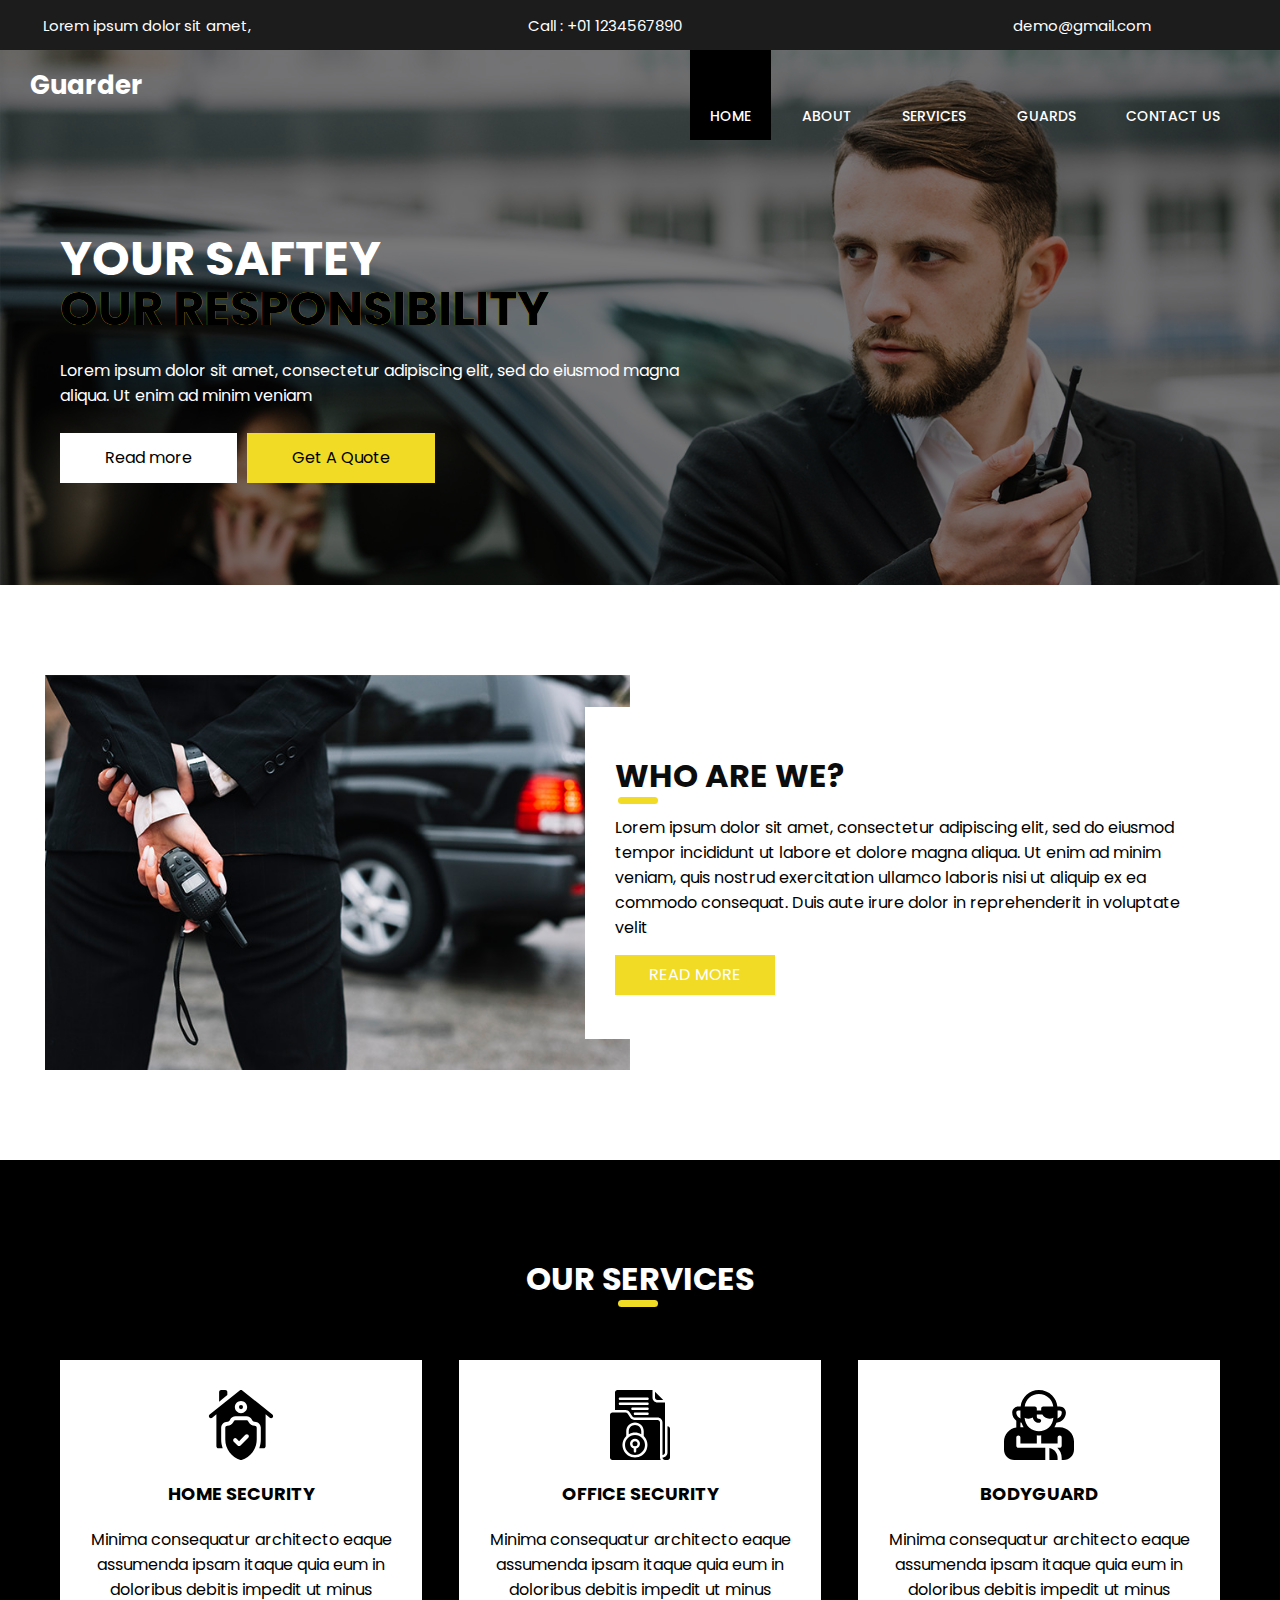
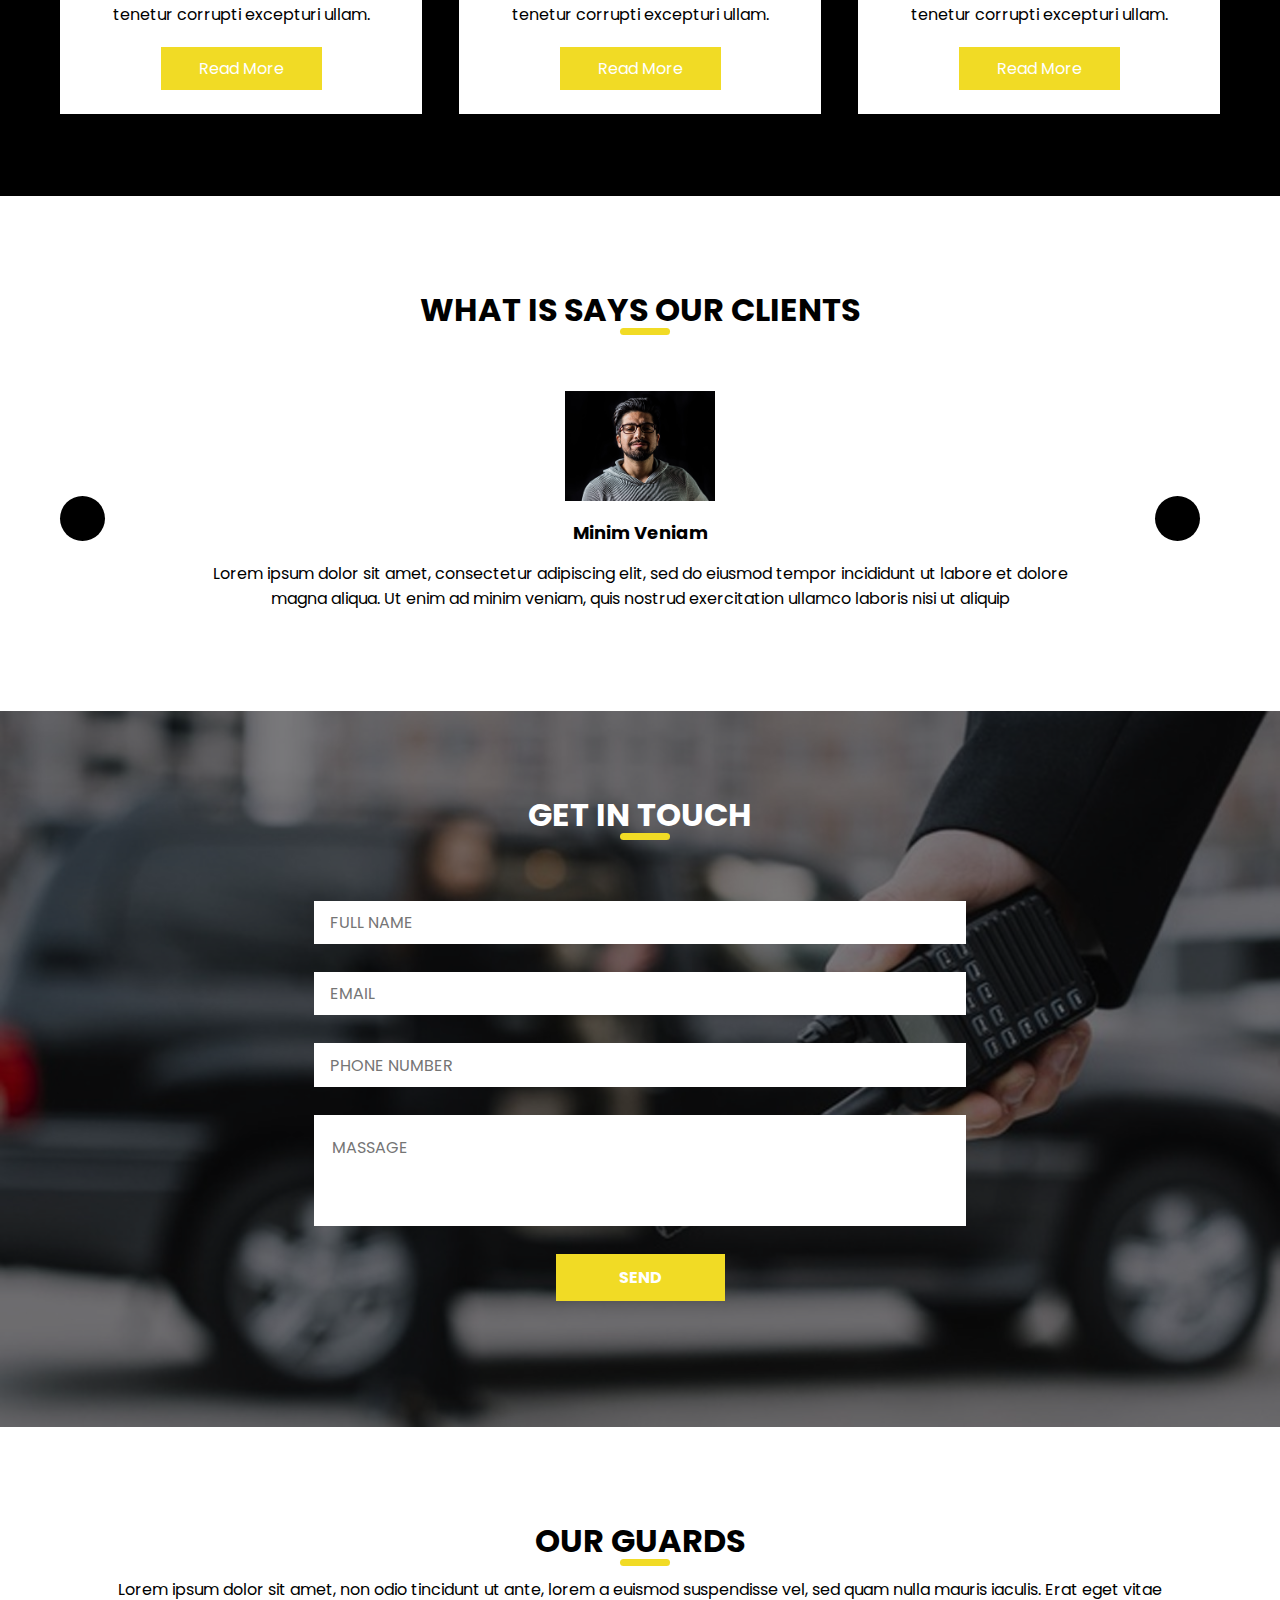
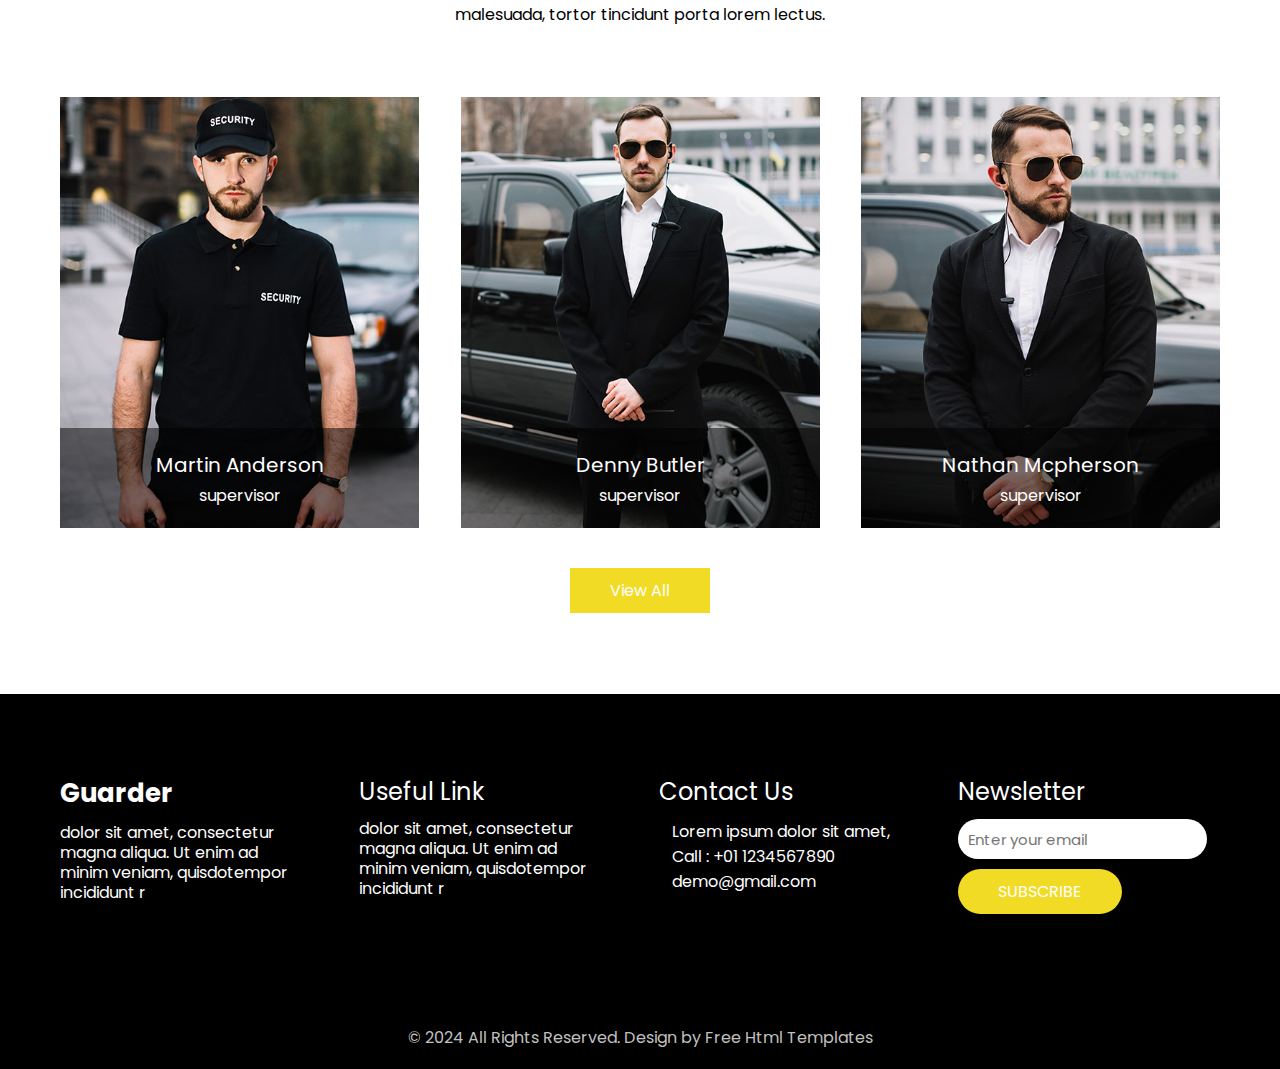
<file: Guarder Website/index.html>
<!DOCTYPE html>
<html lang="en">

<head>
    <meta charset="UTF-8">
    <meta name="viewport" content="width=device-width, initial-scale=1.0">
    <title>Guarder-website</title>
    <link rel="preconnect" href="https://fonts.googleapis.com">
    <link rel="preconnect" href="https://fonts.gstatic.com" crossorigin>
    <link
        href="https://fonts.googleapis.com/css2?family=Nanum+Gothic&family=Poppins:ital,wght@0,100;0,200;0,300;0,400;0,500;0,600;0,700;0,800;0,900;1,100;1,200;1,300;1,400;1,500;1,600;1,700;1,800;1,900&display=swap"rel="stylesheet">
        <link rel="shortcut icon" href="images/favicon.png" type="image/x-icon">
        <link rel="stylesheet" href="https://cdnjs.cloudflare.com/ajax/libs/font-awesome/6.5.1/css/all.min.css" integrity="sha512-DTOQO9RWCH3ppGqcWaEA1BIZOC6xxalwEsw9c2QQeAIftl+Vegovlnee1c9QX4TctnWMn13TZye+giMm8e2LwA==" crossorigin="anonymous" referrerpolicy="no-referrer" />
    <link rel="stylesheet" href="css/style.css">

</head>

<body>

    <section>

        <header class="header-up">
            <div class="header-div-1">
                <i class="fa-solid fa-location-dot"></i>
                <a class="header-ancer" href="">Lorem ipsum dolor sit amet,</a>
            </div>
            <div class="header-div-1">
                <i class="fa-solid fa-phone"></i>
                <a class="header-ancer" href="">Call : +01 1234567890</a>
            </div>
            <div class="header-div-1">
                <i class="fa-solid fa-envelope"></i>
                <a class="header-ancer" href=""> demo@gmail.com</a>
            </div>
        </header>












        <div class="section-1-main">

            <div class="hero-div-black-div-up">

                <nav>
                    <div class="hero-div-up-row-1">
                        <div class="logo-div"><a class="logo-div-ancer" href="">Guarder</a></div>

                        <div class="menu-div-main">
                            <div id="home-div-1"><a href="#">HOME</a></div>
                            <div class="menu-home-div"><a href="about.html">ABOUT</a></div>
                            <div class="menu-home-div"><a href="services.html">SERVICES</a></div>
                            <div class="menu-home-div"><a href="guards.html">GUARDS</a></div>
                            <div class="menu-home-div"><a href="contactus.html">CONTACT US</a></div>
                        </div>
                    </div>
                </nav>




                <div class="hero-main-text-div">

                    <div class="hero-heading-main-div">
                        <div>
                            <h1 data-text="YOUR SAFTEY" class="heading-main">YOUR SAFTEY </h1>
                            <h1 data-text="OUR RESPONSIBILITY" class="h-2">OUR RESPONSIBILITY</h1>
                        </div>
                        <p>Lorem ipsum dolor sit amet, consectetur adipiscing elit, sed do eiusmod magna <br> aliqua. Ut
                            enim ad minim veniam</p>
                        <div class="hero-btn-div">
                            <a class="hero-btn1" href="">Read more</a>
                            <a class="hero-btn2" href="">Get A Quote</a>
                        </div>
                    </div>


                </div>

            </div>

        </div>

    </section>

    <!-- section 2 start -->

    <section>

        <div class="second-section-main">




            <div class="section-2-left-1"></div>

            <div class="section-2-right-1">
                <h1 class="section-2-right-one-heading">WHO ARE WE?</h1>
                <p>Lorem ipsum dolor sit amet, consectetur adipiscing elit, sed do eiusmod <br> tempor incididunt ut
                    labore et dolore magna aliqua. Ut enim ad minim <br> veniam, quis nostrud exercitation ullamco
                    laboris nisi ut aliquip ex ea <br> commodo consequat. Duis aute irure dolor in reprehenderit in
                    voluptate <br> velit</p>
                <a href="">READ MORE</a>
            </div>



        </div>


    </section>

    <!-- section 2 end -->


<!-- section3start -->

<section class="section-3-main-main">


<div class="section-3-main-main-col-1-heading-div"><h1>OUR SERVICES</h1></div>

<div class="section-3-main-main-col-2main-2">
    <div class="sectiom-3-box-1">
        <img width="70" src="images/s1.svg" alt="">
        <label for="">HOME SECURITY</label>
        <p>Minima consequatur architecto eaque <br> assumenda ipsam itaque quia eum in <br> doloribus debitis impedit ut minus <br> tenetur corrupti excepturi ullam.</p>
        <a href="">Read More</a>
    </div>
   
    <div class="sectiom-3-box-1">
        <img width="70" src="images/s2.svg" alt="">
        <label for="">OFFICE SECURITY</label>
        <p>Minima consequatur architecto eaque <br> assumenda ipsam itaque quia eum in <br> doloribus debitis impedit ut minus <br> tenetur corrupti excepturi ullam.</p>
        <a href="">Read More</a>
    </div>

   
    <div class="sectiom-3-box-1">
        <img width="70" src="images/s3.svg" alt="">
        <label for="">BODYGUARD</label>
        <p>Minima consequatur architecto eaque <br> assumenda ipsam itaque quia eum in <br> doloribus debitis impedit ut minus <br> tenetur corrupti excepturi ullam.</p>
        <a href="">Read More</a>
    </div>


</div>
</section>

<!-- section3end -->



<!-- section 4 start -->



<section class="section-4-main">

<div class="arow-div-1"><i class="fa-solid fa-chevron-left"></i></div>
    <div class="arow-div-2"><i class="fa-solid fa-chevron-right"></i></div>


<div class="section-4-heading-1-div"><h1>WHAT IS SAYS OUR CLIENTS</h1></div>


<div class="slider-div-1">
    <div class="img-div-litle"><img width="100%" height="100%" src="images/client.png" alt=""></div>
    <label for="">Minim Veniam</label>
    <p>Lorem ipsum dolor sit amet, consectetur adipiscing elit, sed do eiusmod tempor incididunt ut labore et dolore <br> magna aliqua. Ut enim ad minim veniam, quis nostrud exercitation ullamco laboris nisi ut aliquip</p>
</div>
</section>
<!-- section 4end -->



<!-- section5start -->

<section class="section-5-main">
    <div class="section-5-inner-black-main">


<div class="section-5-inner-black-main-row-1-heading-1"><h1>GET IN TOUCH</h1></div>

<div class="section-5-form-div">

<input id="input-form-1" placeholder="FULL NAME" autofocus required name="name" type="text">
<input id="input-form-1" placeholder="EMAIL"  required name="email" type="email">
<input id="input-form-1" placeholder="PHONE NUMBER"  required name="phone" type="text">
<textarea class="form-text-area" placeholder="MASSAGE" name="massage"></textarea>
<a class="form-btn-ancer" href="">SEND</a>

</div>
    </div>
</section>

<!-- section5end -->

<!-- section 6 start -->


<section class="section-6-main-main">


    <div class="section-6-row-1"><h1>OUR GUARDS</h1></div>

<div class="secttion-6-col-2-para"><p>Lorem ipsum dolor sit amet, non odio tincidunt ut ante, lorem a euismod suspendisse vel, sed quam nulla mauris iaculis. Erat eget vitae <br> malesuada, tortor tincidunt porta lorem lectus.</p></div>


<div class="section-6-col-3-imgs-div-man">
 
    <div class="box-img img-col-1">
        <div class="balck-layer-div">
            <p class="img-1-para-1">Martin Anderson</p>
            <p>supervisor</p>
        </div>
    </div>
    <div class="box-img img-col-2">
        <div class="balck-layer-div">
            <p class="img-1-para-1">Denny Butler</p>
            <p>supervisor</p>
        </div>
    </div>
    <div class="box-img img-col-3">
        <div class="balck-layer-div">
            <p class="img-1-para-1">Nathan Mcpherson</p>
            <p>supervisor</p>
        </div>
    </div>

</div>

<div class="btn-div-ancer-section6-last">
    <a href="">View All</a>
</div>
</section>

<!-- section 6 end -->


<!-- ftr start -->


<footer class="ftr-main">


    <div class="ftr-div-1-main">

<div class="ftr-col-1-left-1">
    <a class="logo-div-ancer" href="">Guarder</a>
    <p class="logo-div-down-para">dolor sit amet, consectetur <br> magna aliqua. Ut enim ad <br> minim veniam, quisdotempor <br> incididunt r</p>
</div>
<div class="ftr-col-1-left-1">
    <p class="logo-right-div-para-up-ftr">Useful Link</p>
    <p class="logo-div-down-para">dolor sit amet, consectetur <br> magna aliqua. Ut enim ad <br> minim veniam, quisdotempor <br> incididunt r</p>
</div>
<div class="ftr-col-1-left-1">
    <p class="logo-right-div-para-up-ftr">Contact Us</p>
    <div class="icon-list-div-ftr">
    <ul class="ftr-list-1">
        <li><a href=""><i class="fa-solid fa-location-dot"></a></i>
        <li><a href=""><i class="fa-solid fa-phone"></i></a></li>
        <li><a href=""> <i class="fa-solid fa-envelope"></i></li></a></li>
    </ul>

    <ul class="ftr-list-2">
        <li><a href="">Lorem ipsum dolor sit amet,</a></li>
        <li><a href=""> Call : +01 1234567890</a></li>
        <li><a href="">demo@gmail.com</a></li>
    </ul>
</div>


</div>
<div class="ftr-col-1-left-1">
    <p class="logo-right-div-para-up-ftr">Newsletter</p>
    <input class="ftr-input-right-1" name="email" required placeholder="Enter your email" type="email">
    <a class="ftr-subscreib-ancer" href="">SUBSCRIBE</a>
<div class="ftr-icons-div-main">
    <a href=""><i class="fa-brands fa-facebook-f"></i></a>
    <a href=""><i class="fa-brands fa-x-twitter"></i></a>
    <a href=""><i class="fa-brands fa-youtube"></i></a>
    <a href=""><i class="fa-brands fa-instagram"></i></a>
</div>




</div>



    </div>






<div class="copy-right-div-copy-right">
    <p>© 2024 All Rights Reserved. Design by Free Html Templates</p>
</div>










</footer>












</body>

</html>
</file>
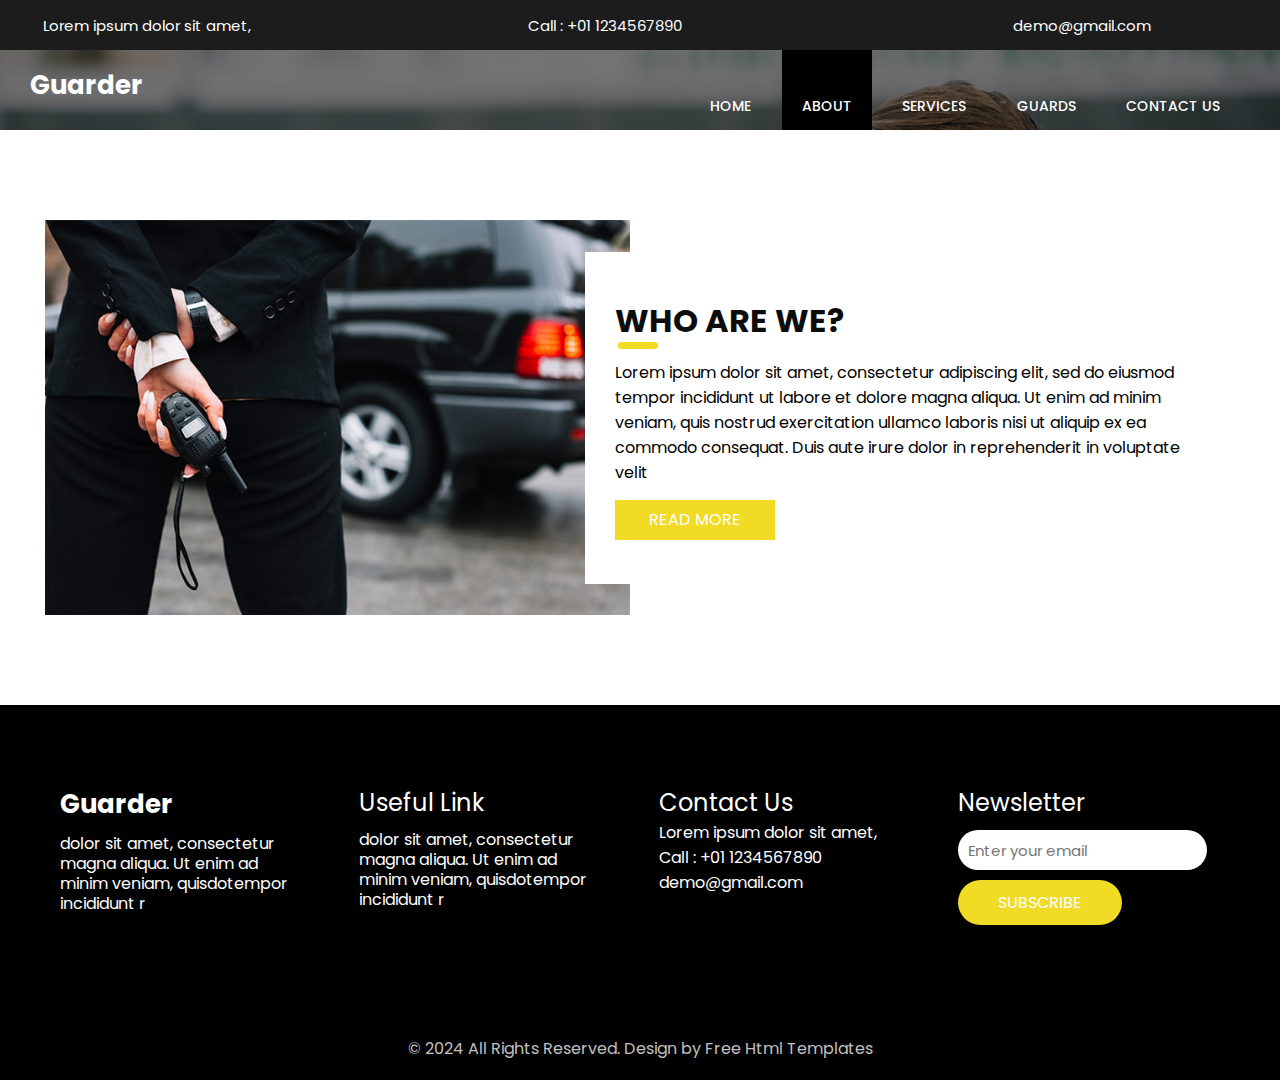
<file: Guarder Website/about.html>
<!DOCTYPE html>
<html lang="en">

<head>
    <meta charset="UTF-8">
    <meta name="viewport" content="width=device-width, initial-scale=1.0">
    <title>Guarder-website</title>
    <link rel="preconnect" href="https://fonts.googleapis.com">
    <link rel="preconnect" href="https://fonts.gstatic.com" crossorigin>
    <link
        href="https://fonts.googleapis.com/css2?family=Nanum+Gothic&family=Poppins:ital,wght@0,100;0,200;0,300;0,400;0,500;0,600;0,700;0,800;0,900;1,100;1,200;1,300;1,400;1,500;1,600;1,700;1,800;1,900&display=swap"rel="stylesheet">
        <link rel="shortcut icon" href="images/favicon.png" type="image/x-icon">
        <link rel="stylesheet" href="https://cdnjs.cloudflare.com/ajax/libs/font-awesome/6.5.1/css/all.min.css" integrity="sha512-DTOQO9RWCH3ppGqcWaEA1BIZOC6xxalwEsw9c2QQeAIftl+Vegovlnee1c9QX4TctnWMn13TZye+giMm8e2LwA==" crossorigin="anonymous" referrerpolicy="no-referrer" />
    <link rel="stylesheet" href="css/style.css">

</head>

<body>

    <section>

        <header class="header-up">
            <div class="header-div-1">
                <i class="fa-solid fa-location-dot"></i>
                <a class="header-ancer" href="">Lorem ipsum dolor sit amet,</a>
            </div>
            <div class="header-div-1">
                <i class="fa-solid fa-phone"></i>
                <a class="header-ancer" href="">Call : +01 1234567890</a>
            </div>
            <div class="header-div-1">
                <i class="fa-solid fa-envelope"></i>
                <a class="header-ancer" href="">demo@gmail.com</a>
            </div>
        </header>












        <div class="section-1-main-about">

            <div class="hero-div-black-div-up">

                <nav>
                    <div class="hero-div-up-row-1-about">
                        <div class="logo-div"><a class="logo-div-ancer" href="">Guarder</a></div>

                        <div class="menu-div-main">
                            <div class="menu-home-div"><a href="index.html">HOME</a></div>
                            <div id="home-div-1"><a href="#">ABOUT</a></div>
                            <div class="menu-home-div"><a href="services.html">SERVICES</a></div>
                            <div class="menu-home-div"><a href="guards.html">GUARDS</a></div>
                            <div class="menu-home-div"><a href="contactus.html">CONTACT US</a></div>
                        </div>
                    </div>
                </nav>





                 <!-- section 2 start -->

    <section>

        <div class="second-section-main">




            <div class="section-2-left-1"></div>

            <div class="section-2-right-1">
                <h1 class="section-2-right-one-heading">WHO ARE WE?</h1>
                <p>Lorem ipsum dolor sit amet, consectetur adipiscing elit, sed do eiusmod <br> tempor incididunt ut
                    labore et dolore magna aliqua. Ut enim ad minim <br> veniam, quis nostrud exercitation ullamco
                    laboris nisi ut aliquip ex ea <br> commodo consequat. Duis aute irure dolor in reprehenderit in
                    voluptate <br> velit</p>
                <a href="">READ MORE</a>
            </div>



        </div>


    </section>

    <!-- section 2 end -->

            </div>






        </div>

    </section>

   



<!-- ftr start -->


<footer class="ftr-main">


    <div class="ftr-div-1-main">

<div class="ftr-col-1-left-1">
    <a class="logo-div-ancer" href="">Guarder</a>
    <p class="logo-div-down-para">dolor sit amet, consectetur <br> magna aliqua. Ut enim ad <br> minim veniam, quisdotempor <br> incididunt r</p>
</div>
<div class="ftr-col-1-left-1">
    <p class="logo-right-div-para-up-ftr">Useful Link</p>
    <p class="logo-div-down-para">dolor sit amet, consectetur <br> magna aliqua. Ut enim ad <br> minim veniam, quisdotempor <br> incididunt r</p>
</div>
<div class="ftr-col-1-left-1">
    <p class="logo-right-div-para-up-ftr">Contact Us</p>
    <ul class="ftr-list-1">
        <li></li>
        <li></li>
        <li></li>
    </ul>

    <ul class="ftr-list-2">
        <li><a href="">Lorem ipsum dolor sit amet,</a></li>
        <li><a href=""> Call : +01 1234567890</a></li>
        <li><a href="">demo@gmail.com</a></li>
    </ul>

</div>
<div class="ftr-col-1-left-1">
    <p class="logo-right-div-para-up-ftr">Newsletter</p>
    <input class="ftr-input-right-1" name="email" required placeholder="Enter your email" type="email">
    <a class="ftr-subscreib-ancer" href="">SUBSCRIBE</a>
<div class="ftr-icons-div-main"></div>




</div>



    </div>






<div class="copy-right-div-copy-right">
    <p>© 2024 All Rights Reserved. Design by Free Html Templates</p>
</div>










</footer>












</body>

</html>
</file>
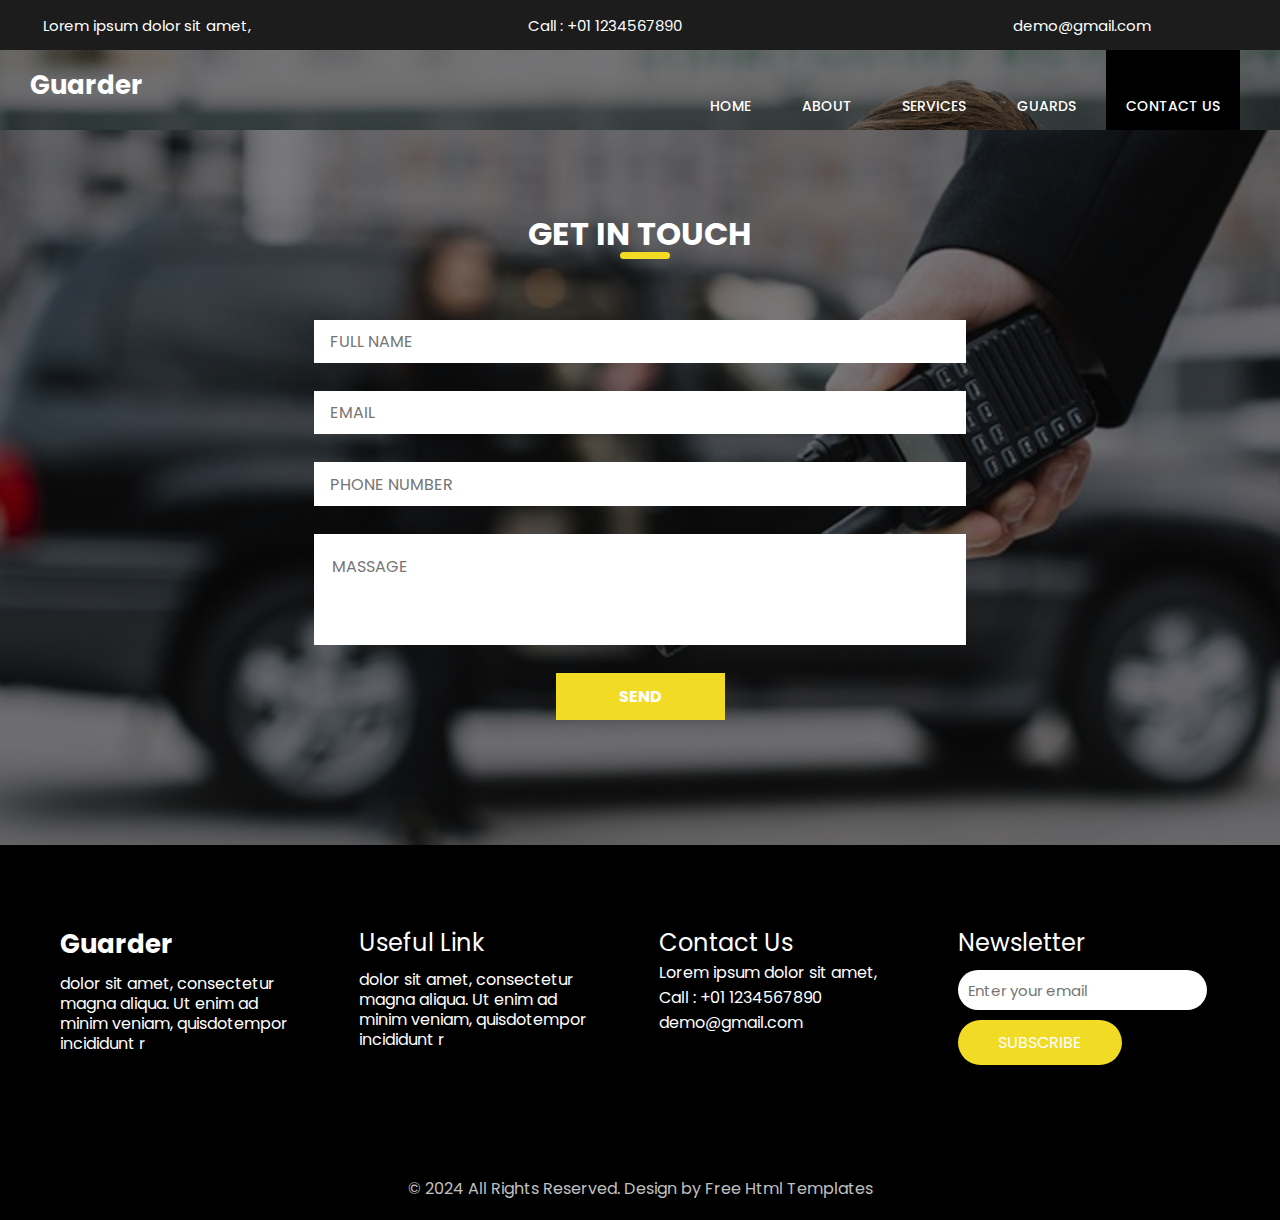
<file: Guarder Website/contactus.html>
<!DOCTYPE html>
<html lang="en">

<head>
    <meta charset="UTF-8">
    <meta name="viewport" content="width=device-width, initial-scale=1.0">
    <title>Guarder-website</title>
    <link rel="preconnect" href="https://fonts.googleapis.com">
    <link rel="preconnect" href="https://fonts.gstatic.com" crossorigin>
    <link
        href="https://fonts.googleapis.com/css2?family=Nanum+Gothic&family=Poppins:ital,wght@0,100;0,200;0,300;0,400;0,500;0,600;0,700;0,800;0,900;1,100;1,200;1,300;1,400;1,500;1,600;1,700;1,800;1,900&display=swap"rel="stylesheet">
        <link rel="shortcut icon" href="images/favicon.png" type="image/x-icon">
        <link rel="stylesheet" href="https://cdnjs.cloudflare.com/ajax/libs/font-awesome/6.5.1/css/all.min.css" integrity="sha512-DTOQO9RWCH3ppGqcWaEA1BIZOC6xxalwEsw9c2QQeAIftl+Vegovlnee1c9QX4TctnWMn13TZye+giMm8e2LwA==" crossorigin="anonymous" referrerpolicy="no-referrer" />
    <link rel="stylesheet" href="css/style.css">

</head>

<body>

    <section>

        <header class="header-up">
            <div class="header-div-1">
                <i class="fa-solid fa-location-dot"></i>
                <a class="header-ancer" href="">Lorem ipsum dolor sit amet,</a>
            </div>
            <div class="header-div-1">
                <i class="fa-solid fa-phone"></i>
                <a class="header-ancer" href="">Call : +01 1234567890</a>
            </div>
            <div class="header-div-1">
                <i class="fa-solid fa-envelope"></i>
                <a class="header-ancer" href="">demo@gmail.com</a>
            </div>
        </header>











        <div class="section-1-main-contactus-page">

            <div class="hero-div-black-div-up">

                <nav>
                    <div class="hero-div-up-row-1-about">
                        <div class="logo-div"><a class="logo-div-ancer" href="">Guarder</a></div>

                        <div class="menu-div-main">
                            <div class="menu-home-div"><a href="index.html">HOME</a></div>
                            <div class="menu-home-div"><a href="about.html">ABOUT</a></div>
                            <div class="menu-home-div"><a href="services.html">SERVICES</a></div>
                            <div class="menu-home-div"><a href="guards.html">GUARDS</a></div>
                            <div id="home-div-1"><a href="#">CONTACT US</a></div>
                        </div>
                    </div>
                </nav>





<!-- section5end -->

<!-- section5start -->

<section class="section-5-main">
    <div class="section-5-inner-black-main">


<div class="section-5-inner-black-main-row-1-heading-1"><h1>GET IN TOUCH</h1></div>

<div class="section-5-form-div">

<input id="input-form-1" placeholder="FULL NAME" autofocus required name="name" type="text">
<input id="input-form-1" placeholder="EMAIL"  required name="email" type="email">
<input id="input-form-1" placeholder="PHONE NUMBER"  required name="phone" type="text">
<textarea class="form-text-area" placeholder="MASSAGE" name="massage"></textarea>
<a class="form-btn-ancer" href="">SEND</a>

</div>
    </div>
</section>

<!-- section5end -->
    
            </div>






        </div>

    </section>

   



<!-- ftr start -->


<footer class="ftr-main">


    <div class="ftr-div-1-main">

<div class="ftr-col-1-left-1">
    <a class="logo-div-ancer" href="">Guarder</a>
    <p class="logo-div-down-para">dolor sit amet, consectetur <br> magna aliqua. Ut enim ad <br> minim veniam, quisdotempor <br> incididunt r</p>
</div>
<div class="ftr-col-1-left-1">
    <p class="logo-right-div-para-up-ftr">Useful Link</p>
    <p class="logo-div-down-para">dolor sit amet, consectetur <br> magna aliqua. Ut enim ad <br> minim veniam, quisdotempor <br> incididunt r</p>
</div>
<div class="ftr-col-1-left-1">
    <p class="logo-right-div-para-up-ftr">Contact Us</p>
    <ul class="ftr-list-1">
        <li></li>
        <li></li>
        <li></li>
    </ul>

    <ul class="ftr-list-2">
        <li><a href="">Lorem ipsum dolor sit amet,</a></li>
        <li><a href=""> Call : +01 1234567890</a></li>
        <li><a href="">demo@gmail.com</a></li>
    </ul>

</div>
<div class="ftr-col-1-left-1">
    <p class="logo-right-div-para-up-ftr">Newsletter</p>
    <input class="ftr-input-right-1" name="email" required placeholder="Enter your email" type="email">
    <a class="ftr-subscreib-ancer" href="">SUBSCRIBE</a>
<div class="ftr-icons-div-main"></div>




</div>



    </div>






<div class="copy-right-div-copy-right">
    <p>© 2024 All Rights Reserved. Design by Free Html Templates</p>
</div>










</footer>












</body>

</html>
</file>
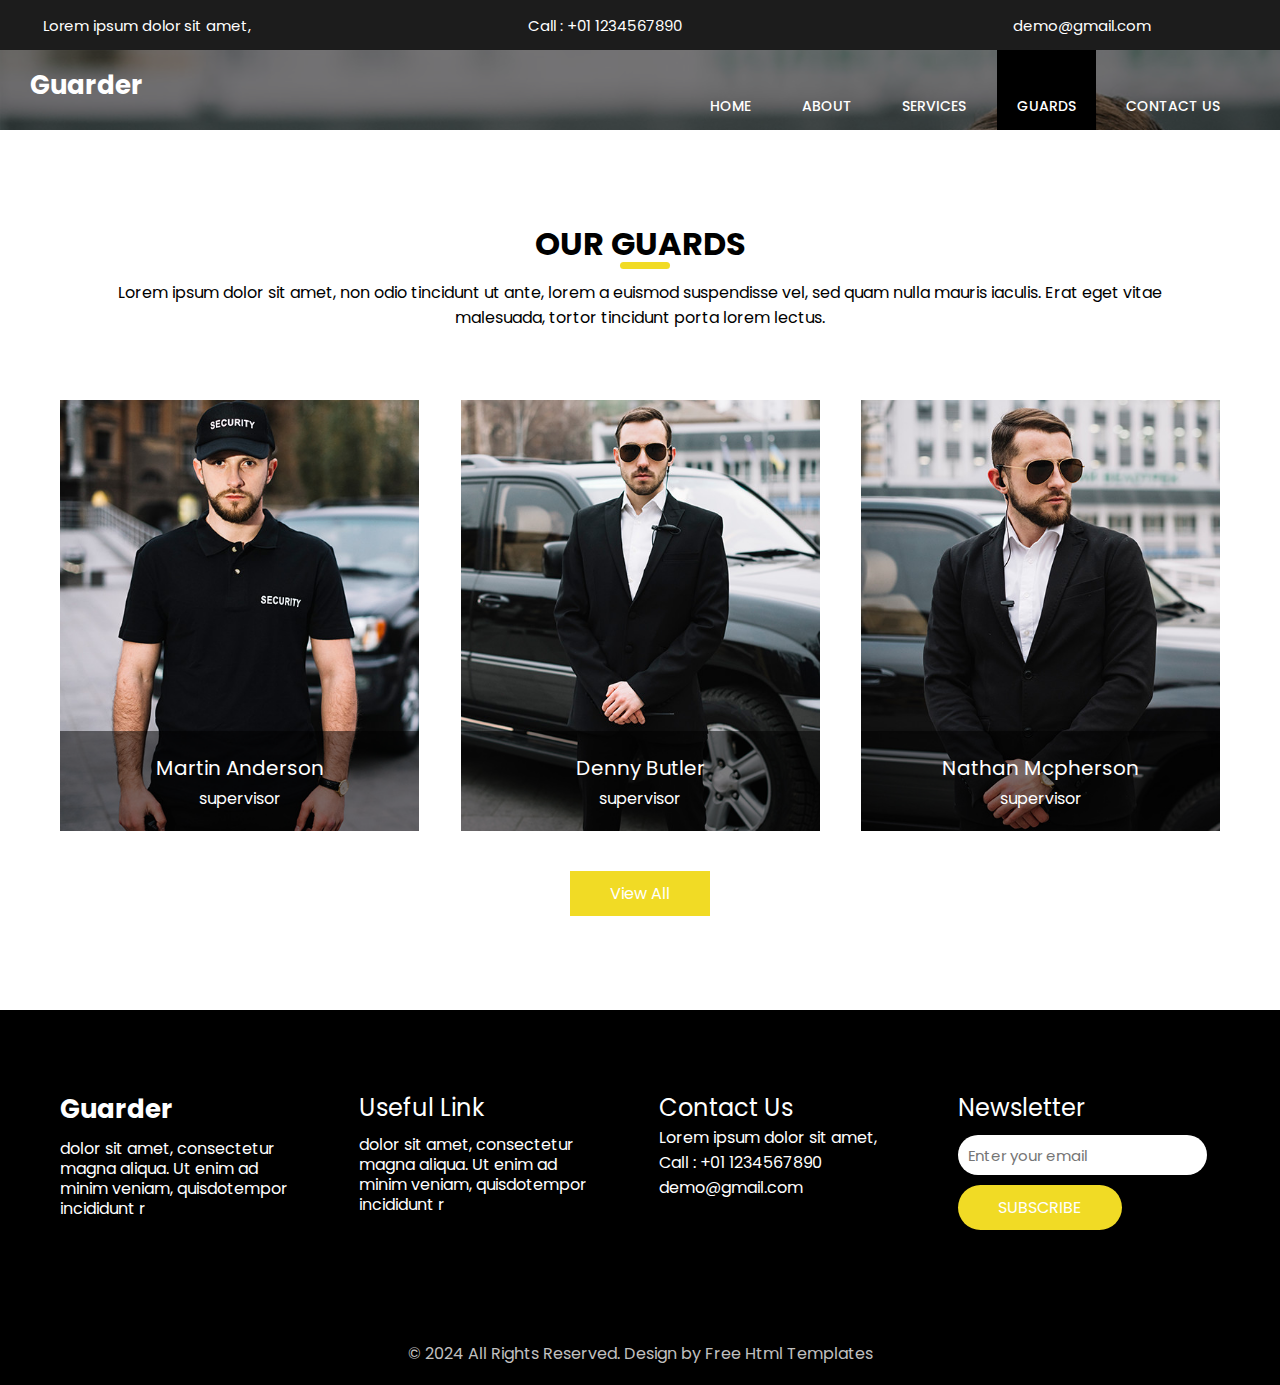
<file: Guarder Website/guards.html>
<!DOCTYPE html>
<html lang="en">

<head>
    <meta charset="UTF-8">
    <meta name="viewport" content="width=device-width, initial-scale=1.0">
    <title>Guarder-website</title>
    <link rel="preconnect" href="https://fonts.googleapis.com">
    <link rel="preconnect" href="https://fonts.gstatic.com" crossorigin>
    <link
        href="https://fonts.googleapis.com/css2?family=Nanum+Gothic&family=Poppins:ital,wght@0,100;0,200;0,300;0,400;0,500;0,600;0,700;0,800;0,900;1,100;1,200;1,300;1,400;1,500;1,600;1,700;1,800;1,900&display=swap"rel="stylesheet">
        <link rel="shortcut icon" href="images/favicon.png" type="image/x-icon">
        <link rel="stylesheet" href="https://cdnjs.cloudflare.com/ajax/libs/font-awesome/6.5.1/css/all.min.css" integrity="sha512-DTOQO9RWCH3ppGqcWaEA1BIZOC6xxalwEsw9c2QQeAIftl+Vegovlnee1c9QX4TctnWMn13TZye+giMm8e2LwA==" crossorigin="anonymous" referrerpolicy="no-referrer" />
    <link rel="stylesheet" href="css/style.css">

</head>

<body>

    <section>

        <header class="header-up">
            <div class="header-div-1">
                <i class="fa-solid fa-location-dot"></i>
                <a class="header-ancer" href="">Lorem ipsum dolor sit amet,</a>
            </div>
            <div class="header-div-1">
                <i class="fa-solid fa-phone"></i>
                <a class="header-ancer" href="">Call : +01 1234567890</a>
            </div>
            <div class="header-div-1">
                <i class="fa-solid fa-envelope"></i>
                <a class="header-ancer" href="">demo@gmail.com</a>
            </div>
        </header>











        <div class="section-1-main-guards-page">

            <div class="hero-div-black-div-up">

                <nav>
                    <div class="hero-div-up-row-1-about">
                        <div class="logo-div"><a class="logo-div-ancer" href="">Guarder</a></div>

                        <div class="menu-div-main">
                            <div class="menu-home-div"><a href="index.html">HOME</a></div>
                            <div class="menu-home-div"><a href="about.html">ABOUT</a></div>
                            <div class="menu-home-div"><a href="services.html">SERVICES</a></div>
                            <div id="home-div-1"><a href="#">GUARDS</a></div>
                            <div class="menu-home-div"><a href="contactus.html">CONTACT US</a></div>
                        </div>
                    </div>
                </nav>





<!-- section5end -->

<!-- section 6 start -->


<section class="section-6-main-main-guards-page">


    <div class="section-6-row-1"><h1>OUR GUARDS</h1></div>

<div class="secttion-6-col-2-para"><p>Lorem ipsum dolor sit amet, non odio tincidunt ut ante, lorem a euismod suspendisse vel, sed quam nulla mauris iaculis. Erat eget vitae <br> malesuada, tortor tincidunt porta lorem lectus.</p></div>


<div class="section-6-col-3-imgs-div-man">
 
    <div class="box-img img-col-1">
        <div class="balck-layer-div">
            <p class="img-1-para-1">Martin Anderson</p>
            <p>supervisor</p>
        </div>
    </div>
    <div class="box-img img-col-2">
        <div class="balck-layer-div">
            <p class="img-1-para-1">Denny Butler</p>
            <p>supervisor</p>
        </div>
    </div>
    <div class="box-img img-col-3">
        <div class="balck-layer-div">
            <p class="img-1-para-1">Nathan Mcpherson</p>
            <p>supervisor</p>
        </div>
    </div>

</div>

<div class="btn-div-ancer-section6-last">
    <a href="">View All</a>
</div>
</section>

<!-- section 6 end -->
    
            </div>






        </div>

    </section>

   



<!-- ftr start -->


<footer class="ftr-main">


    <div class="ftr-div-1-main">

<div class="ftr-col-1-left-1">
    <a class="logo-div-ancer" href="">Guarder</a>
    <p class="logo-div-down-para">dolor sit amet, consectetur <br> magna aliqua. Ut enim ad <br> minim veniam, quisdotempor <br> incididunt r</p>
</div>
<div class="ftr-col-1-left-1">
    <p class="logo-right-div-para-up-ftr">Useful Link</p>
    <p class="logo-div-down-para">dolor sit amet, consectetur <br> magna aliqua. Ut enim ad <br> minim veniam, quisdotempor <br> incididunt r</p>
</div>
<div class="ftr-col-1-left-1">
    <p class="logo-right-div-para-up-ftr">Contact Us</p>
    <ul class="ftr-list-1">
        <li></li>
        <li></li>
        <li></li>
    </ul>

    <ul class="ftr-list-2">
        <li><a href="">Lorem ipsum dolor sit amet,</a></li>
        <li><a href=""> Call : +01 1234567890</a></li>
        <li><a href="">demo@gmail.com</a></li>
    </ul>

</div>
<div class="ftr-col-1-left-1">
    <p class="logo-right-div-para-up-ftr">Newsletter</p>
    <input class="ftr-input-right-1" name="email" required placeholder="Enter your email" type="email">
    <a class="ftr-subscreib-ancer" href="">SUBSCRIBE</a>
<div class="ftr-icons-div-main"></div>




</div>



    </div>






<div class="copy-right-div-copy-right">
    <p>© 2024 All Rights Reserved. Design by Free Html Templates</p>
</div>










</footer>












</body>

</html>
</file>
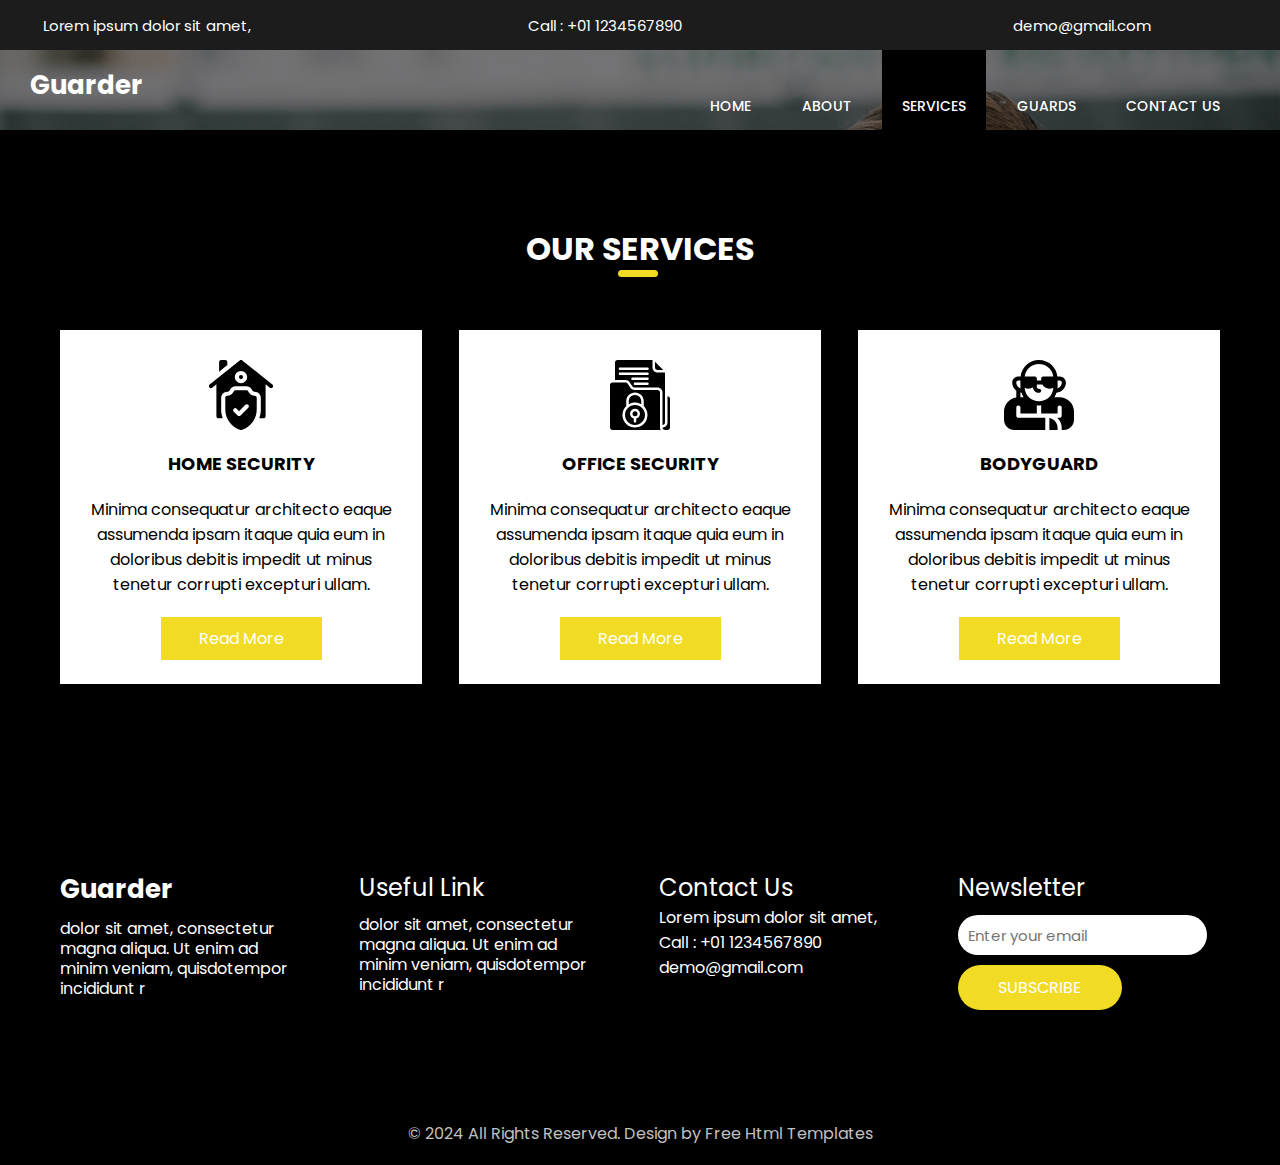
<file: Guarder Website/services.html>
<!DOCTYPE html>
<html lang="en">

<head>
    <meta charset="UTF-8">
    <meta name="viewport" content="width=device-width, initial-scale=1.0">
    <title>Guarder-website</title>
    <link rel="preconnect" href="https://fonts.googleapis.com">
    <link rel="preconnect" href="https://fonts.gstatic.com" crossorigin>
    <link
        href="https://fonts.googleapis.com/css2?family=Nanum+Gothic&family=Poppins:ital,wght@0,100;0,200;0,300;0,400;0,500;0,600;0,700;0,800;0,900;1,100;1,200;1,300;1,400;1,500;1,600;1,700;1,800;1,900&display=swap"rel="stylesheet">
        <link rel="shortcut icon" href="images/favicon.png" type="image/x-icon">
        <link rel="stylesheet" href="https://cdnjs.cloudflare.com/ajax/libs/font-awesome/6.5.1/css/all.min.css" integrity="sha512-DTOQO9RWCH3ppGqcWaEA1BIZOC6xxalwEsw9c2QQeAIftl+Vegovlnee1c9QX4TctnWMn13TZye+giMm8e2LwA==" crossorigin="anonymous" referrerpolicy="no-referrer" />
    <link rel="stylesheet" href="css/style.css">

</head>

<body>

    <section>

        <header class="header-up">
            <div class="header-div-1">
                <i class="fa-solid fa-location-dot"></i>
                <a class="header-ancer" href="">Lorem ipsum dolor sit amet,</a>
            </div>
            <div class="header-div-1">
                <i class="fa-solid fa-phone"></i>
                <a class="header-ancer" href="">Call : +01 1234567890</a>
            </div>
            <div class="header-div-1">
                <i class="fa-solid fa-envelope"></i>
                <a class="header-ancer" href="">demo@gmail.com</a>
            </div>
        </header>











        <div class="section-1-main-services">

            <div class="hero-div-black-div-up">

                <nav>
                    <div class="hero-div-up-row-1-about">
                        <div class="logo-div"><a class="logo-div-ancer" href="index.html">Guarder</a></div>

                        <div class="menu-div-main">
                            <div class="menu-home-div"><a href="index.html">HOME</a></div>
                            <div class="menu-home-div"><a href="about.html">ABOUT</a></div>
                            <div id="home-div-1"><a href="#">SERVICES</a></div>
                            <div class="menu-home-div"><a href="guards.html">GUARDS</a></div>
                            <div class="menu-home-div"><a href="contactus.html">CONTACT US</a></div>
                        </div>
                    </div>
                </nav>





 <!-- section3start -->

<section class="section-3-main-main-services-page">


    <div class="section-3-main-main-col-1-heading-div"><h1>OUR SERVICES</h1></div>
    
    <div class="section-3-main-main-col-2main-2">
        <div class="sectiom-3-box-1">
            <img width="70" src="images/s1.svg" alt="">
            <label for="">HOME SECURITY</label>
            <p>Minima consequatur architecto eaque <br> assumenda ipsam itaque quia eum in <br> doloribus debitis impedit ut minus <br> tenetur corrupti excepturi ullam.</p>
            <a href="">Read More</a>
        </div>
       
        <div class="sectiom-3-box-1">
            <img width="70" src="images/s2.svg" alt="">
            <label for="">OFFICE SECURITY</label>
            <p>Minima consequatur architecto eaque <br> assumenda ipsam itaque quia eum in <br> doloribus debitis impedit ut minus <br> tenetur corrupti excepturi ullam.</p>
            <a href="">Read More</a>
        </div>
    
       
        <div class="sectiom-3-box-1">
            <img width="70" src="images/s3.svg" alt="">
            <label for="">BODYGUARD</label>
            <p>Minima consequatur architecto eaque <br> assumenda ipsam itaque quia eum in <br> doloribus debitis impedit ut minus <br> tenetur corrupti excepturi ullam.</p>
            <a href="">Read More</a>
        </div>
    
    
    </div>
    </section>
    
    <!-- section3end -->
    
            </div>






        </div>

    </section>

   



<!-- ftr start -->


<footer class="ftr-main">


    <div class="ftr-div-1-main">

<div class="ftr-col-1-left-1">
    <a class="logo-div-ancer" href="">Guarder</a>
    <p class="logo-div-down-para">dolor sit amet, consectetur <br> magna aliqua. Ut enim ad <br> minim veniam, quisdotempor <br> incididunt r</p>
</div>
<div class="ftr-col-1-left-1">
    <p class="logo-right-div-para-up-ftr">Useful Link</p>
    <p class="logo-div-down-para">dolor sit amet, consectetur <br> magna aliqua. Ut enim ad <br> minim veniam, quisdotempor <br> incididunt r</p>
</div>
<div class="ftr-col-1-left-1">
    <p class="logo-right-div-para-up-ftr">Contact Us</p>
    <ul class="ftr-list-1">
        <li></li>
        <li></li>
        <li></li>
    </ul>

    <ul class="ftr-list-2">
        <li><a href="">Lorem ipsum dolor sit amet,</a></li>
        <li><a href=""> Call : +01 1234567890</a></li>
        <li><a href="">demo@gmail.com</a></li>
    </ul>

</div>
<div class="ftr-col-1-left-1">
    <p class="logo-right-div-para-up-ftr">Newsletter</p>
    <input class="ftr-input-right-1" name="email" required placeholder="Enter your email" type="email">
    <a class="ftr-subscreib-ancer" href="">SUBSCRIBE</a>
<div class="ftr-icons-div-main"></div>




</div>



    </div>






<div class="copy-right-div-copy-right">
    <p>© 2024 All Rights Reserved. Design by Free Html Templates</p>
</div>










</footer>












</body>

</html>
</file>
<file: Guarder Website/css/style.css>
*{
    margin: 0px;
    padding: 0px;
    box-sizing: border-box;
    font-family: "Poppins", sans-serif;
}

body,html{
    width: 100%;
    height: 100%;
}
  
.section-1-main{
    width: 100%;
    height: 535px;
    background: darkgoldenrod;
    background: url(../images/hero-bg.jpg);
    background-size: cover;
}

.header-up{
    width: 100%;
    height: 50px;
    background-color: #1c1c1c;
    display: flex;
    align-items: center;
    justify-content: space-between;
    padding-left: 30px;
    padding-right: 30px;
}

.header-div-1{
    width: 250px;
    height: 30px;
    /* background-color: darkgrey; */
    display: flex;
    align-items: center;
    gap: 13px;
}


.header-div-1 i{
    color: #f1db25;
    font-size: 18px;
}

.header-ancer{
    text-decoration: none;
    font-size: 15px;
    color: white;
}


.hero-div-black-div-up{
    width: 100%;
    height: 100%;
    background: rgba(0, 0, 0, 0.5);
}

.hero-div-up-row-1{
    width: 100%;
    height: 90px;
    /* background-color: violet; */
    padding-left: 30px;
    display: flex;
    padding-right: 40px;
    justify-content: space-between;
}

.logo-div{
    width: 150px;
    height: 55px;
    /* background-color: rgb(81, 81, 78); */
    display: flex;
    align-items: end;
}

.logo-div-ancer{
    text-decoration: none;
    color: white;
    font-size: 26px;
    font-weight: bold;
}

.menu-div-main{
    width: 550px;
    height: 100%;
    /* background-color: turquoise; */
    display: flex;
    justify-content: space-between;
}

.menu-home-div{
    /* width: 80px; */
    height: 85%;
    padding: 0px 20px 13px 20px;
    display: flex;
    align-items: end;
    transition: 600ms;
}

.menu-home-div:hover{
    background-color: rgb(0, 0, 0);
}

#home-div-1{
      /* width: 80px; */
      height: 85%;
      background-color: rgb(0, 0, 0);
      padding: 0px 20px 13px 20px;
      display: flex;
      align-items: end;
}

#home-div-1>a{
    text-decoration: none;
    color: white;
    font-size: 14px;
    font-weight: 500;
}

.menu-home-div>a{
    text-decoration: none;
    color: white;
    font-size: 14px;
    font-weight: 500;
}

.hero-main-text-div{
    width: 1000px;
    height: 440px;
    padding-left: 60px;
    /* background-color: yellow; */
    display: flex;
    align-items: center;
}

.hero-heading-main-div{
    width: 700px;
    height: 255px;
    /* background-color: thistle; */
    display: flex;
    flex-direction: column;
    gap: 25px;
    position: relative;
}


h1::after{
   content: attr(data-text);
   position: absolute;
   color: white;
   left: 0;
   top: 0;
   white-space: nowrap;
   overflow: hidden;
   max-width: 7em;
   animation: heading1 5s linear infinite alternate;
}

@keyframes heading1{
    0%{
        max-width: 0;
    }
}



.heading-main{
    font-size: 48px;
    line-height: 52px;
}


.h-2{
    font-size: 48px;
    line-height: 48px;
    color: #f1db25;
    position: relative;
    overflow: hidden;

}

.h-2::after{
    content: attr(data-text);
    position: absolute;
    white-space: nowrap;
    left: 0;
    overflow: hidden;
    color: black;
    top: 0px;
    max-width: 11em;
}

@keyframes heading2{
    0%{
        max-width: 0;
    }
}

.hero-heading-main-div>p{
    color: white;
}

.hero-btn-div{
    width: 100%;
    height: 50px;
    /* background-color: slateblue; */
    display: flex;
    gap: 10px;
}

.hero-btn1{
    padding: 0px 45px ;
    text-decoration: none;
    color: black;
    display: flex;
    align-items: center;
    background: white;
    transition: 600ms;
}

.hero-btn1:hover{
    background-color: black;
    border: solid 1px white;
    color: white;
}

.hero-btn2{
    padding: 0px 45px ;
    text-decoration: none;
    color: black;
    display: flex;
    align-items: center;
    background: #f1db25;
    transition: 600ms;
}


.hero-btn2:hover{
    background-color: black;
    border: solid 1px #f1db25;
    color: white;
}

/* second section start */


.second-section-main{
    width: 100%;
    height: 575px;
    background-color: white;
    display: flex;
    align-items: center;
    padding-left: 45px;
    position: relative;
}

.section-2-left-1{
    width: 585px;
    height: 395px;
    background:url(../images/about-img.jpg);
    background-size: cover;
}


.section-2-right-1{
    width: 50%;
    height: 332px;
    background-color: white;
    position: absolute;
    left: 585px;
    padding-left: 30px;
    padding-top: 45px;
    display: flex;
    flex-direction: column;
    gap: 15px;
}

.section-2-right-one-heading{
    color: #0c0c0c;
    font-size: 32px;
    position: relative;
}

.section-2-right-one-heading::before{
    content: "";
    position: absolute;
    width: 40px;
    height: 7px;
    background: #f1db25;
    border-radius: 10px;
    top: 95%;
    left: 3px;

}

.section-2-right-1>a{
    text-decoration: none;
    color: white;
    background-color: #f1db25;
    height: 40px;
    width: 160px;
    display: flex;
    justify-content: center;
    align-items: center;
    transition: 100ms;
}

.section-2-right-1>a:hover{
    text-decoration: none;
    color: #f1db25;
    border: solid 1px #f1db25;
    background-color: white;
    height: 40px;
    width: 160px;
    display: flex;
    justify-content: center;
    align-items: center;
}



/* section 3 main start */

.section-3-main-main{
    width: 100%;
    height: 636px;
    background-color: black;
    padding-top: 95px;
    padding-left: 60px;
    padding-right: 60px;
}

.section-3-main-main-col-1-heading-div{
    width: 400px;
    height: 55px;
    /* background-color: teal; */
    margin: auto;
    display: flex;
    justify-content: center;
    margin-bottom: 50px;
}

.section-3-main-main-col-1-heading-div>h1{
    color: white;
    font-size: 32px;
    position: relative;
}

.section-3-main-main-col-1-heading-div>h1::before{
    content: "";
    width: 40px;
    height: 7px;
    position: absolute;
    border-radius: 10px;
    top: 81%;
    left: 92px;
    background-color: #f1db25;

}

.section-3-main-main-col-2main-2{
    width: 100%;
    height: 354px;
    /* background-color: darkgoldenrod; */
    display: flex;
    justify-content: space-between;
}

.sectiom-3-box-1{
    width: 362px;
    height: 354px;
    background-color: white;
    padding: 30px 0px;
    display: flex;
    flex-direction: column;
    align-items: center;
    gap: 20px;
}

.sectiom-3-box-1>label{
    font-size: 18px;
    color: black;
    font-weight: bold;
}

.sectiom-3-box-1>p{
    font-size: 16px;
    color: black;
    text-align: center;
}

.sectiom-3-box-1>p+a{
    text-decoration: none; 
    background-color: #f1db25;
    color: white;
    padding: 9px 38px;
    transition: 100ms;
    
}

.sectiom-3-box-1>p+a:hover{
    text-decoration: none; 
    background-color: white;
    border: solid 1px #f1db25;
    color: #f1db25;
    padding: 9px 38px;
    
}

/* section 4 start */



.section-4-main{
    width: 100%;
    height: 515px;
    background-color: white;
    padding-top: 90px;
    position: relative;

}


.section-4-heading-1-div{
    width: 700px;
    height: 50px;
    /* background-color: slategrey; */
    margin: auto;
    margin-bottom: 55px;
}

.section-4-heading-1-div>h1{
   font-size: 32px;
   text-align: center;
   position: relative;
}

.section-4-heading-1-div>h1::before{
   content: "";
   position: absolute;
   width: 50px;
   height: 7px;
   border-radius: 10px;
   background-color: #f1db25;
   top: 87%;
   left: 330px;
 }


 .arow-div-1{
    width: 45px;
    height: 45px;
    background: black;
    border-radius: 50%;
    position: absolute;
    top:  300px;
    left: 60px;
    display: flex;
    justify-content: center;
    align-items: center;
 }

 .arow-div-1 i{
    color: white;
 }

 .arow-div-2 i{
    color: white;
 }

 .arow-div-2{
    width: 45px;
    height: 45px;
    background: black;
    border-radius: 50%;
    position: absolute;
    top:  300px;
    left: 1155px;
    display: flex;
    justify-content: center;
    align-items: center;
 }


 .slider-div-1{
    width: 1000px;
    margin: auto;
    height: 220px;
    /* background-color: turquoise; */
    text-align: center;
    position: relative;
    overflow: hidden;
    transition: 5s;
 }







 .img-div-litle{
    width: 150px;
    height: 110px;
    margin: auto;
    background-color: sienna;
    margin-bottom: 18px;
 }

 .img-div-litle+label{
   font-size: 18px; 
   font-weight: bold;
   margin-bottom: 15px;
   display: block;
 }


.section-5-main{
    width: 100%;
    height: 716px;
    background: url(../images/contact-bg.jpg);
    background-size: cover;
}

.section-5-inner-black-main{
    width: 100%;
    height: 100%;
    background: rgba(0, 0, 0, 0.5);
    padding-top: 80px;
}

.section-5-inner-black-main-row-1-heading-1{
    width: 500px;
    height: 50px;
    /* background-color: tomato; */
    margin: auto;
    margin-bottom: 60px;
}

.section-5-inner-black-main-row-1-heading-1 h1{
    font-size: 32px;
    color: white;
    text-align: center;
    position: relative;
}

.section-5-inner-black-main-row-1-heading-1 h1::after{
  content: "";
  position: absolute;
  width: 50px;
  height: 7px;
  background-color: #f1db25;
  border-radius: 10px;
  top: 88%;
  left: 230px;
}

.section-5-form-div{
    width: 652px;
    height: 400px;
    /* background-color: turquoise; */
    margin: auto;
    display: flex;
    flex-direction: column;
    align-items: center;
    gap: 28px;
}

#input-form-1{
    width: 100%;
    height: 45px;
    outline: none;
    border: none;
    color: black;
    font-size: 16px;
    padding-left: 16px;
}

.form-text-area{
    width: 100%;
    height: 115px;
    resize: none;
    border: none;
    outline: none;
    font-size: 16px;
    padding-left: 18px;
    padding-top: 20px;
}

.form-btn-ancer{
    text-decoration: none;
    color: white;
    font-weight: bold;
    background-color: #f1db25;
    padding: 11px 63px;
    transition: 400ms;
}

.form-btn-ancer:hover{
    background: transparent;
    border: solid 1px #f1db25;
    color: #f1db25;
}

/* section6start */


.section-6-main-main{
    width: 100%;
    height: 867px;
    background-color: white;
    padding-top: 90px;
}

.section-6-row-1{
    width: 500px;
    height: 50px;
    /* background-color: violet; */
    margin: auto;
    margin-bottom: 10px;
    padding: 0px 40px;
}

.section-6-row-1>h1{
    font-size: 32px;
    text-align: center;
    position: relative;
}


.section-6-row-1>h1::before{
    content: "";
    width: 50px;
    height: 7px;
    border-radius: 10px;
    top: 88%;
    left: 190px;
    background-color: #f1db25;
    position: absolute;
}

.secttion-6-col-2-para{
    width: 100%;
    height: 50px;
    /* background-color: skyblue; */
    text-align: center;
    margin-bottom: 70px;
}

.section-6-col-3-imgs-div-man{
    width: 100%;
    height: 431px;
    /* background-color: thistle; */
    padding: 0px 60px;
    display: flex;
    justify-content: space-between;
}

.box-img{
    width: 359px;
    height: 431px;
    /* background-color: violet; */
    display: flex;
    align-items: end;
}

.img-col-1{
    background: url(../images/t1.jpg);
    background-size: cover;
}

.img-col-2{
    background: url(../images/t2.jpg);
    background-size: cover;
}

.img-col-3{
    background: url(../images/t3.jpg);
    background-size: cover;
}

.balck-layer-div{
    width: 100%;
    height: 100px;
    background-color: rgba(0, 0, 0, 0.5);
    display: flex;
    flex-direction: column;
    justify-content: center;
}

.img-1-para-1{
    font-size: 20px;
    color: white;
    text-align: center;
    line-height: 35px;
}

.img-1-para-1+p{
    font-size: 16px;
    color: white;
    text-align: center;
}

.btn-div-ancer-section6-last{
    width: 400px;
    height: 45px;
    margin: auto;
    margin-top: 40px;
    /* background-color: darkcyan; */
     display: flex; 
     justify-content: center;
}

.btn-div-ancer-section6-last a{
    padding: 10px 40px;
    text-decoration: none;
    color: white;
    background-color: #f1db25;
    transition: 200ms;
}

.btn-div-ancer-section6-last a:hover{
    color: #f1db25;
    background-color: white;
    border: solid 1px #f1db25;
}

/* ftr start */


.ftr-main{
    width: 100%;
    height: 375px;
    background-color: rgb(0, 0, 0);
    padding: 0px 60px;
    padding-top: 80px;
    display: flex;
    flex-direction: column;
    justify-content: space-between;
}

.ftr-div-1-main{
    width: 100%;
    height: 230px;
    /* background-color: slateblue; */
    display: flex;
    justify-content: space-between;
}

.ftr-col-1-left-1{
    width: 262px;
    height: 100%;
    /* background-color: springgreen; */
}

.logo-div-down-para{
    color: white;
    line-height: 20px;
    margin-top: 10px;
}

.logo-right-div-para-up-ftr{
    color: white;
    font-size: 24px;
}

.icon-list-div-ftr{
width: 100%;
height: 57%;
align-items: start;
/* background-color: violet; */
display: flex;
gap: 13px;
margin-top: 10px;
}

.icon-list-div-ftr i{
    color: white;
    font-size: 18px;
}

.ftr-list-1{
    float: left;
    margin-top: 7px;
    list-style: none;
    line-height: 25px;
}

.ftr-list-2{
    list-style: none;
    line-height: 25px;

}

.ftr-list-2 li>a{
    text-decoration: none;
    color: white;
    font-size: 16px;
}

.ftr-input-right-1{
    width: 95%;
    height: 40px;
    border-radius: 30px;
    padding-left: 10px;
    font-size: 15px;
    outline: none;
    border: none;
    margin-top: 10px;
}

.ftr-subscreib-ancer{
    padding: 10px 40px;
    background-color: #f1db25;
    text-decoration: none;
    color: white;
    margin-top: 10px;
    display:inline-block;
    border-radius: 30px;
}

.ftr-icons-div-main{
    width: 100%;
    height: 30px;
    /* background-color: violet; */
    margin-top: 20px;
    display: flex;
    gap: 6px;
}

.ftr-icons-div-main i{
    color: white;
    font-size: 18px;
}

.copy-right-div-copy-right{
    width: 100%;
    height: 64px;
    /* background-color: sienna; */
    display: flex;
    align-items: center;
    justify-content: center;
}

.copy-right-div-copy-right p{
    color: silver;

}

/* about page start */


.section-1-main-about{
    width: 100%;
    height: 655px;
    background: darkgoldenrod;
    background: url(../images/hero-bg.jpg);
    background-size: cover;
}

.hero-div-up-row-1-about{
    width: 100%;
    height: 80px;
    /* background-color: violet; */
    padding-left: 30px;
    display: flex;
    padding-right: 40px;
    justify-content: space-between;
}

#home-div-1{
    /* width: 80px; */
    height: 100%;
    background-color: rgb(0, 0, 0);
    padding: 0px 20px 13px 20px;
    display: flex;
    align-items: end;
}


.menu-home-div{
    /* width: 80px; */
    height: 100%;
    padding: 0px 20px 13px 20px;
    display: flex;
    align-items: end;
    transition: 600ms;
}


/* services page start */


.section-1-main-services{
    width: 100%;
    height: 740px;
    background: darkgoldenrod;
    background: url(../images/hero-bg.jpg);
    background-size: cover;
}


.section-3-main-main-services-page{
    width: 100%;
    height: 660px;
    background-color: black;
    padding-top: 95px;
    padding-left: 60px;
    padding-right: 60px;
}


/* ourguards page start */


.section-1-main-guards-page{
    width: 100%;
    height: 960px;
    background: darkgoldenrod;
    background: url(../images/hero-bg.jpg);
    background-size: cover;
}


.section-6-main-main-guards-page{
    width: 100%;
    height: 880px;
    background-color: white;
    padding-top: 90px;
}


/* contact us page start */


.section-1-main-contactus-page{
    width: 100%;
    height: 795px;
    background: darkgoldenrod;
    background: url(../images/hero-bg.jpg);
    background-size: cover;
}
</file>
